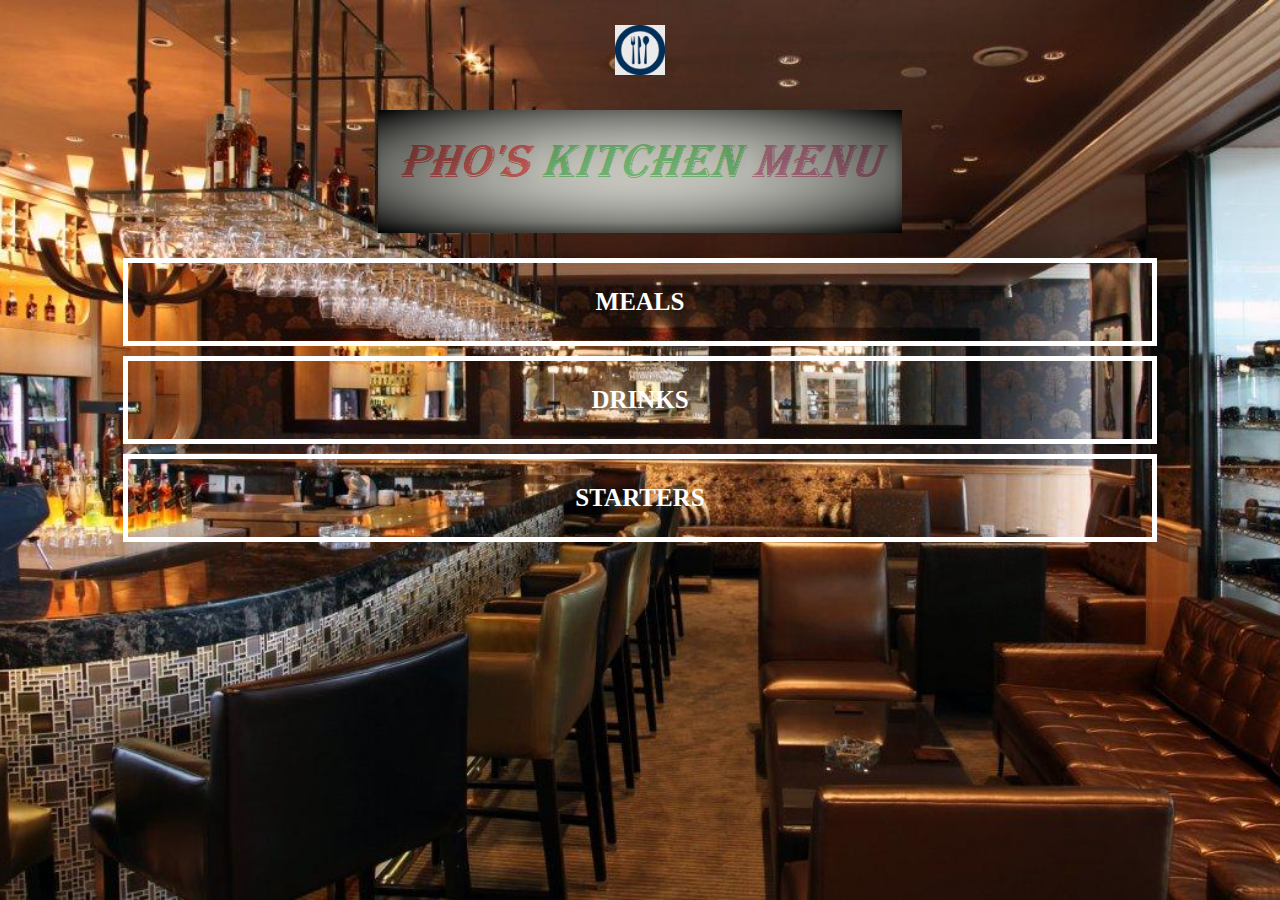
<file: index.html>
<!DOCTYPE html>
<html>
    <head>
         <title>PHO'S RESTUARANT MENU</title>
         <link rel="stylesheet" href="style.css">
    </head>

    <body class="body-home">
        <div id="home">
            
            <img src="Images/logo%20restuarant.jfif" id="home-logo-img">
            <img src="Images/NOCY.png" id="home-logo-text">
            
            <div class="home-menu">
                
                <a href="meals.html" class="home-menu-item">
                    <p>Meals</p>
                </a>
                
              <a href="drinks.html" class="home-menu-item">
                    <p>Drinks</p>
                </a>
                
                 <a href="stater.html" class="home-menu-item">
                    <p>STARTERS</p>
                </a>
                
                
            </div>
            
        </div>
    </body>
</html>
</file>
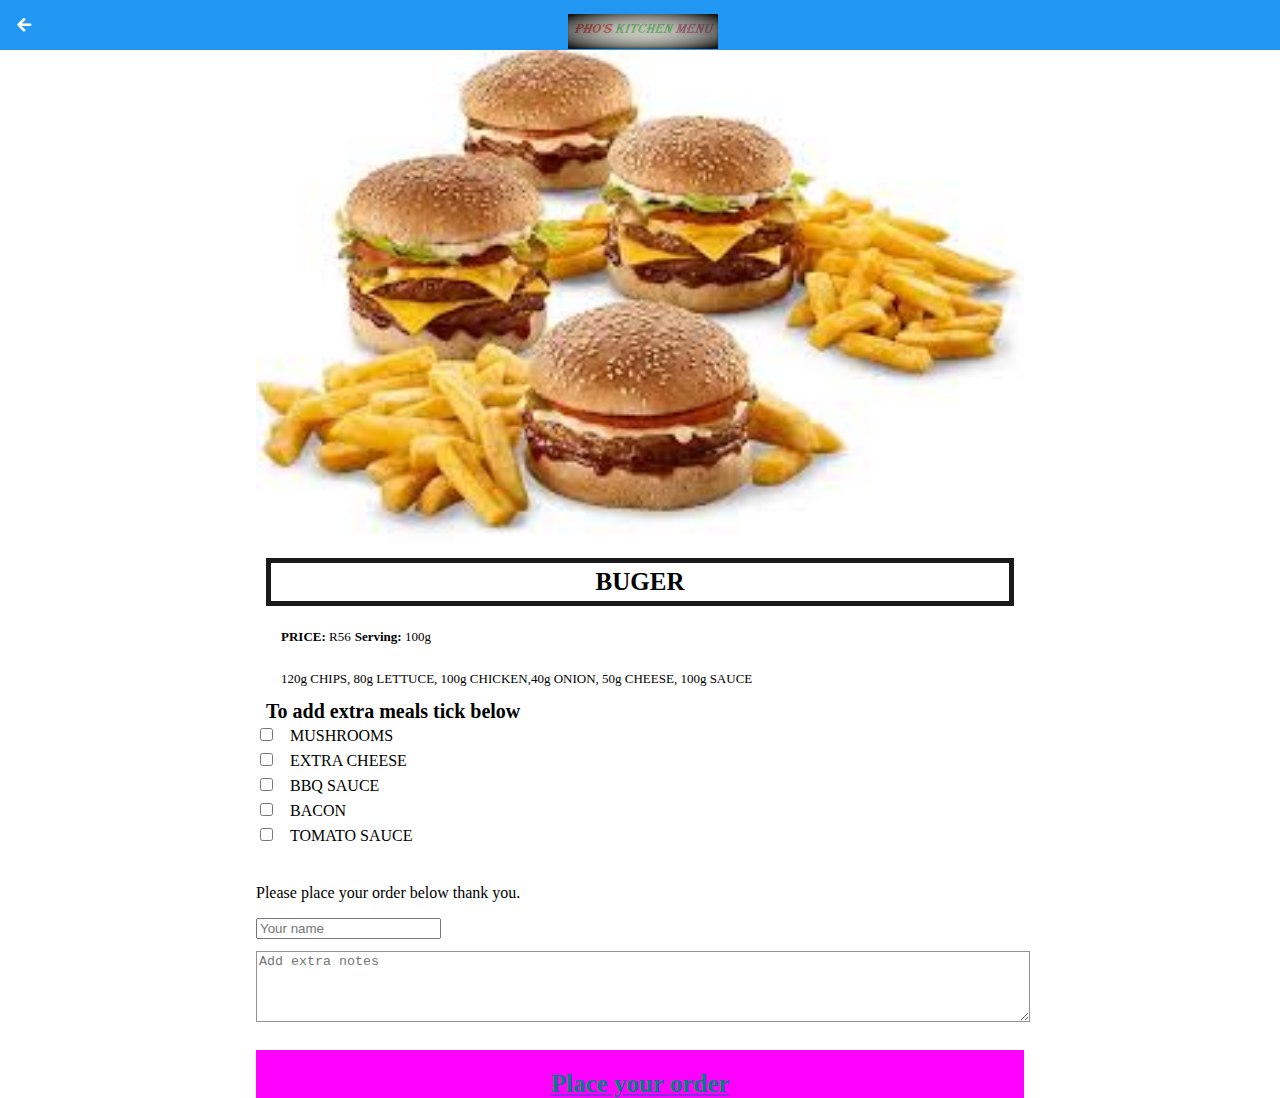
<file: buger.html>
<!DOCTYPE html>
<html>
    <head>
         <title>Nocy's kitchen | Meals | Burger</title>
         <link rel="stylesheet" href="style.css">
         <link rel="stylesheet" href="fontAwesome/css/all.css">
    </head>

    <body class="body-recipes">
        
        <div class="header">
            <a href="meals.html">
                <i class="fas fa-arrow-left"></i>
            </a>
           
            <img src="Images/NOCY.png">
        </div>
        
        <div id="recipe">
            
            <div class="recipe-details">
                <img src="Images/images.jpeg">
                
                <h1>BUGER</h1>
                
                <div class="recipe-details-info">
                    <p><b>PRICE: </b>R56</p>
                    <p><b>Serving: </b>100g</p>
                    <br>
                    <p>120g CHIPS, 80g LETTUCE, 100g CHICKEN,40g ONION, 50g CHEESE, 100g SAUCE</p>
                </div>
                
                <div class="recipe-details-ingredients">
                     <h2>To add extra meals tick below</h2>
                    
                    <input id="check-01" type="checkbox">
                    <label for="check-01">MUSHROOMS</label>
                    <br>
                    <input id="check-02" type="checkbox">
                    <label for="check-02">EXTRA CHEESE</label>
                    <br>
                    <input id="check-03" type="checkbox">
                    <label for="check-03">BBQ SAUCE</label>
                    <br>
                    <input id="check-04" type="checkbox">
                    <label for="check-04">BACON</label>
                    <br>
                    <input id="check-05" type="checkbox">
                    <label for="check-05">TOMATO SAUCE</label>
                </div>
                
                <div class="recipe-details-steps">
                     <p>Please place your order below thank you.</p>
                    <input type="text" placeholder="Your name"id="name"/>
                    <textarea placeholder="Add extra notes"></textarea>
                    <a class="button" href="message-received.html">Place your order</a>
                </div>
            </div>
        
        </div>
    </body>
</html>
</file>
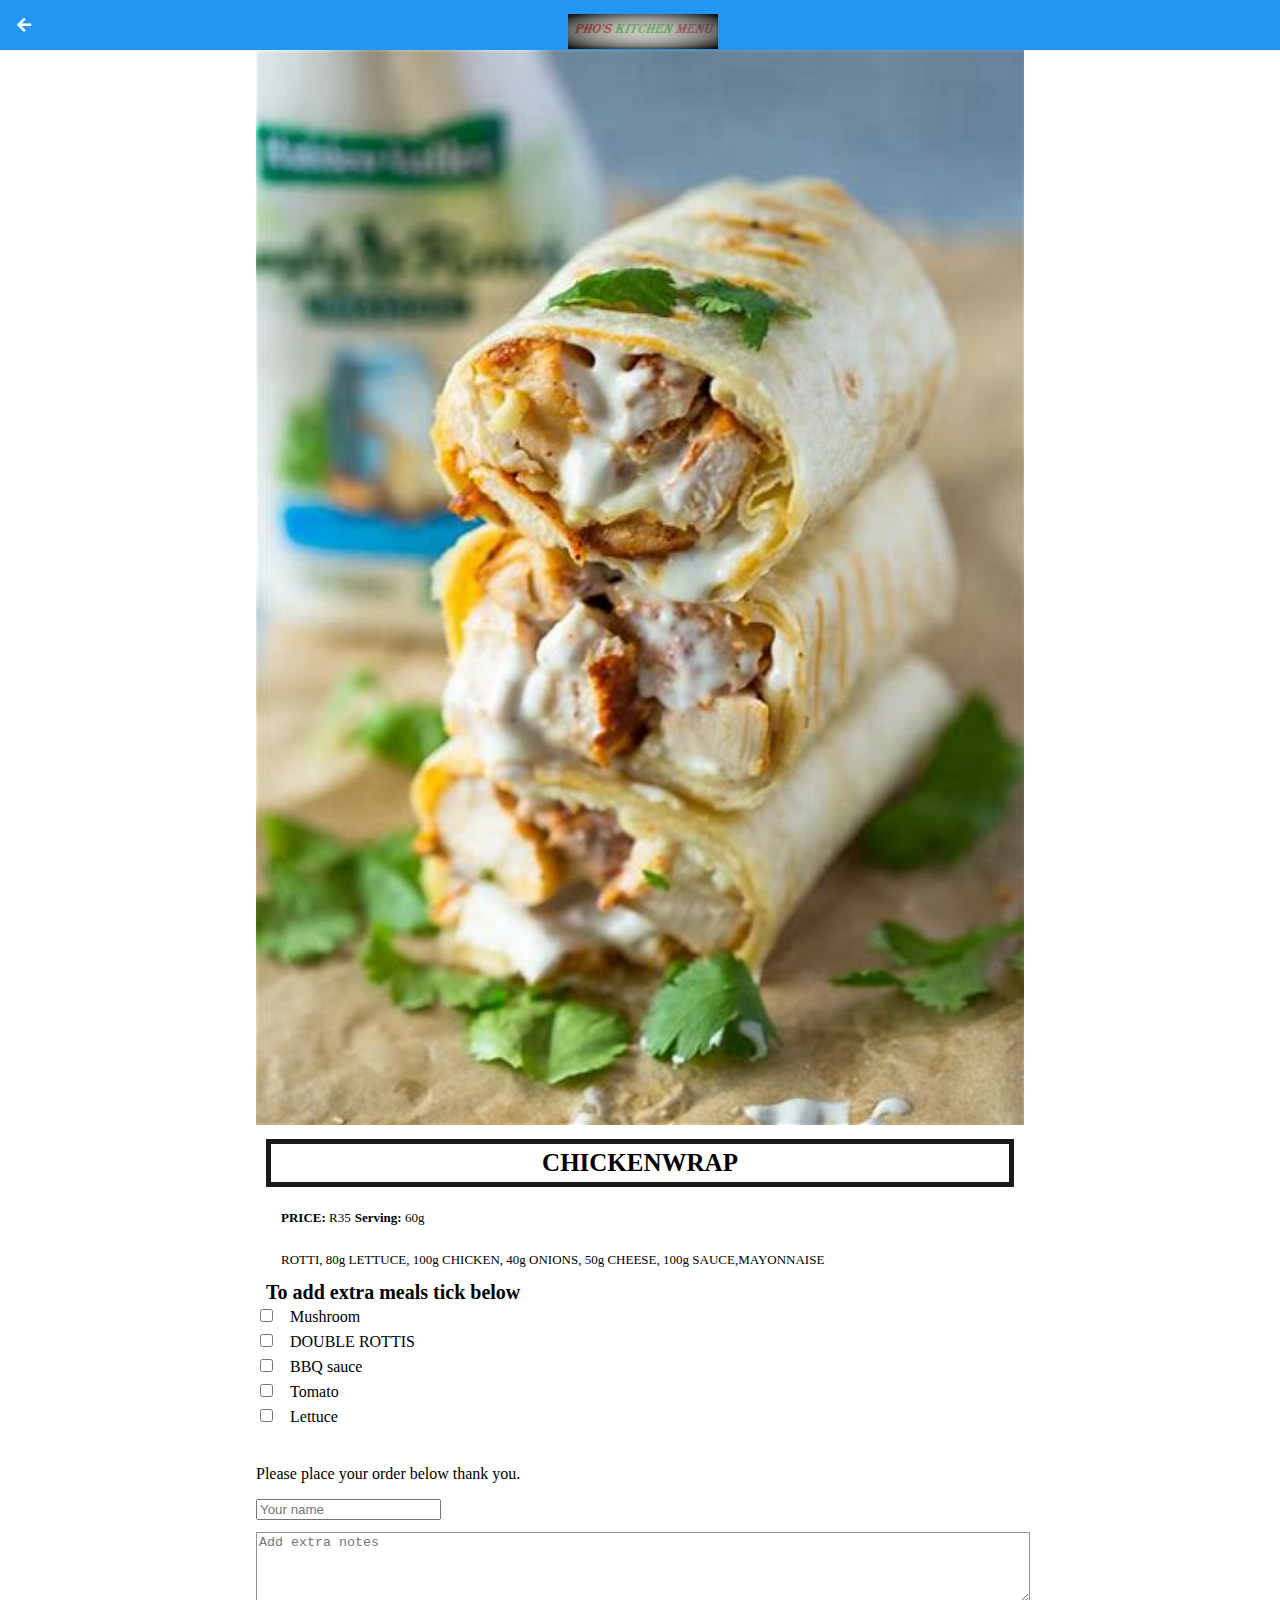
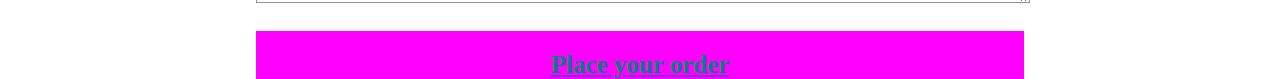
<file: chickenrap.html>
<!DOCTYPE html>
<html>
    <head>
         <title>Nocy's kitchen | STARTERS | Chickenwrap</title>
         <link rel="stylesheet" href="style.css">
         <link rel="stylesheet" href="fontAwesome/css/all.css">
    </head>

    <body class="body-recipes">
        
        <div class="header">
            <a href="stater.html">
                <i class="fas fa-arrow-left"></i>
            </a>
           
            <img src="Images/NOCY.png">
        </div>
        
        <div id="recipe">
            
            <div class="recipe-details">
                <img src="Images/chicken%20rap.jpg">
                
                <h1>CHICKENWRAP</h1>
                
                <div class="recipe-details-info">
                    <p><b>PRICE: </b>R35</p>
                    <p><b>Serving: </b>60g</p>
                    <br>
                    <p>ROTTI, 80g LETTUCE, 100g CHICKEN, 40g ONIONS, 50g CHEESE, 100g SAUCE,MAYONNAISE</p>
                </div>
                
                <div class="recipe-details-ingredients">
                     <h2>To add extra meals tick below</h2>
                    
                    <input id="check-01" type="checkbox">
                    <label for="check-01">Mushroom</label>
                    <br>
                    <input id="check-02" type="checkbox">
                    <label for="check-02">DOUBLE ROTTIS</label>
                    <br>
                    <input id="check-03" type="checkbox">
                    <label for="check-03">BBQ sauce</label>
                    <br>
                    <input id="check-04" type="checkbox">
                    <label for="check-04">Tomato</label>
                    <br>
                    <input id="check-05" type="checkbox">
                    <label for="check-05">Lettuce</label>
                </div>
                
                <div class="recipe-details-steps">
                     <p>Please place your order below thank you.</p>
                    <input type="text" placeholder="Your name"id="name"/>
                    <textarea placeholder="Add extra notes"></textarea>
                    <a class="button" href="message-received.html">Place your order</a>
                </div>
            </div>
        
        </div>
    </body>
</html>
</file>
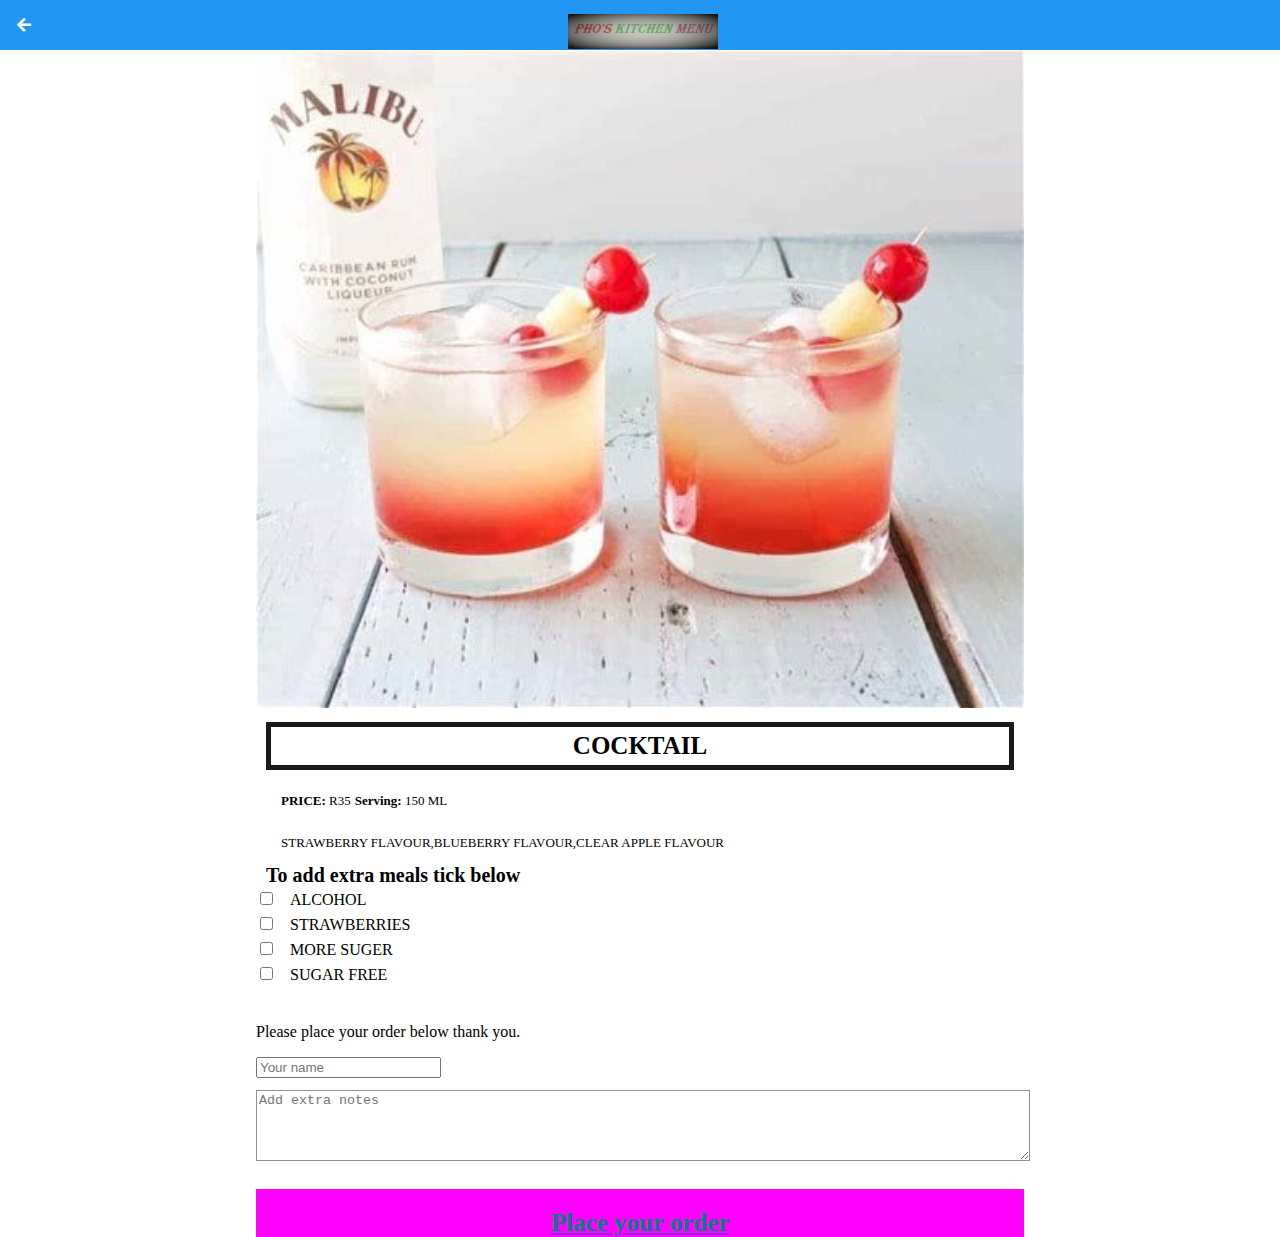
<file: cocktail.html>
<!DOCTYPE html>
<html>
    <head>
         <title>PHOE'S Kitchen | DRINKS | COCKTAIL</title>
         <link rel="stylesheet" href="style.css">
         <link rel="stylesheet" href="fontAwesome/css/all.css">
    </head>

    <body class="body-recipes">
        
        <div class="header">
            <a href="drinks.html">
                <i class="fas fa-arrow-left"></i>
            </a>
           
            <img src="Images/NOCY.png">
        </div>
        
        <div id="recipe">
            
            <div class="recipe-details">
                <img src="Images/cocktail.jfif">
                
                <h1>COCKTAIL</h1>
                
                <div class="recipe-details-info">
                    <p><b>PRICE: </b>R35</p>
                    <p><b>Serving: </b>150 ML</p>
                    <br>
                    <p>STRAWBERRY FLAVOUR,BLUEBERRY FLAVOUR,CLEAR APPLE FLAVOUR</p>
                </div>
                
                <div class="recipe-details-ingredients">
                     <h2>To add extra meals tick below</h2>
                    
                    <input id="check-01" type="checkbox">
                    <label for="check-01">ALCOHOL</label>
                    <br>
                    <input id="check-02" type="checkbox">
                    <label for="check-02">STRAWBERRIES</label>
                    <br>
                    <input id="check-03" type="checkbox">
                    <label for="check-03">MORE SUGER</label>
                    <br>
                    <input id="check-04" type="checkbox">
                    <label for="check-04">SUGAR FREE</label>
                    <br>
                </div>
                
                <div class="recipe-details-steps">
                     <p>Please place your order below thank you.</p>
                    <input type="text" placeholder="Your name"id="name"/>
                    <textarea placeholder="Add extra notes"></textarea>
                    <a class="button" href="message-received.html">Place your order</a>
                </div>
            </div>
        
        </div>
    </body>
</html>
</file>
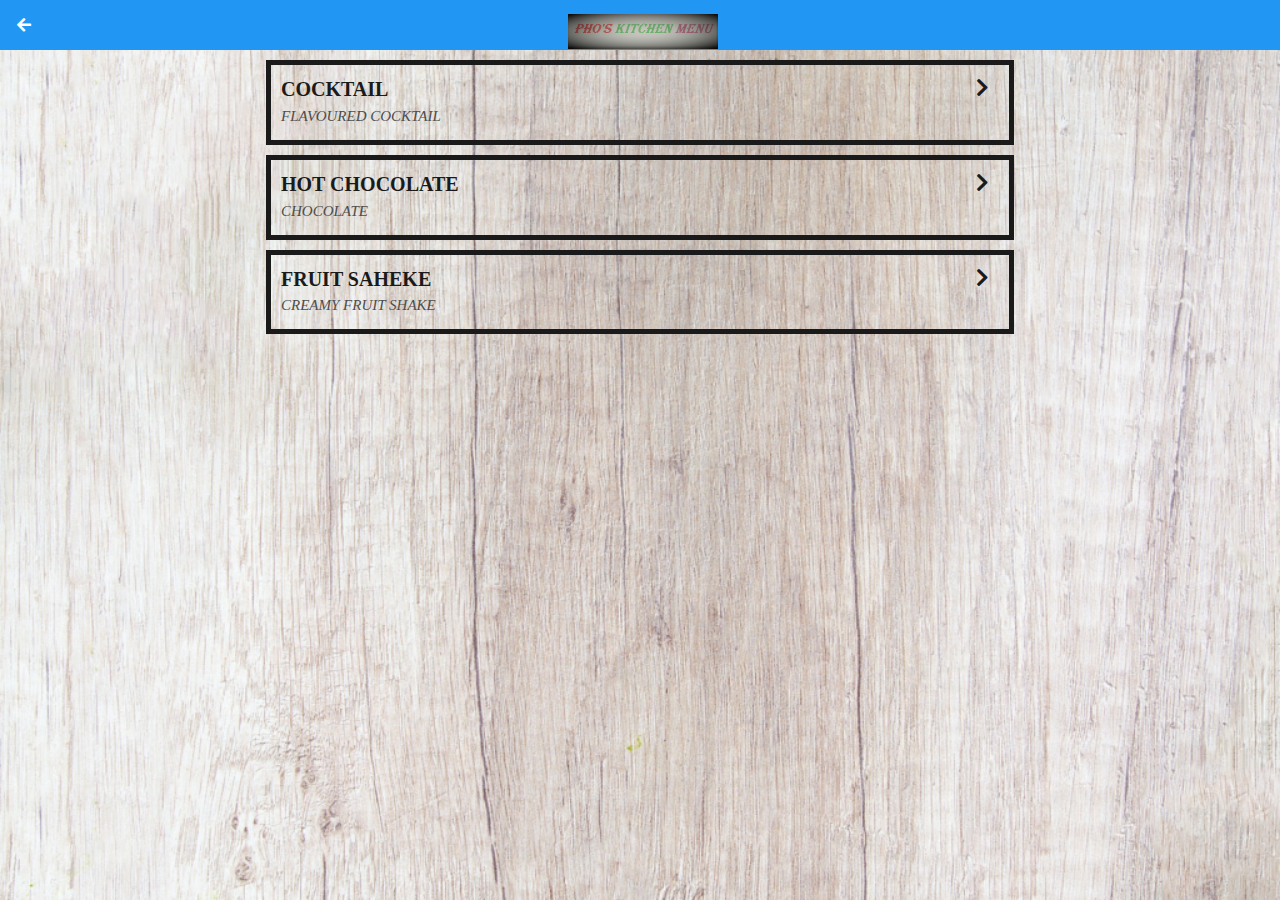
<file: drinks.html>
<!DOCTYPE html>
<html>
    <head>
         <title>PHO'S RESTUARANT MENU | DRINKS</title>
         <link rel="stylesheet" href="style.css">
         <link rel="stylesheet" href="fontAwesome/css/all.css">
    </head>

    <body class="body-meals">
        
        <div class="header">
            <a href="index.html">
                <i class="fas fa-arrow-left"></i>
            </a>
           
            <img src="Images/NOCY.png">
        </div>
        
        <div id="meals">
            
            <div class="meals-list">
                
                <a href="cocktail.html">
                    <div class="meals-list-item">
                        <h1>COCKTAIL<i class="fas fa-chevron-right"></i></h1>
                        
                        <p>FLAVOURED COCKTAIL</p>
                    </div>
                </a>
                <a href="hotchocolate.html">
                    <div class="meals-list-item">
                        <h1>HOT CHOCOLATE<i class="fas fa-chevron-right"></i></h1>
                        
                        <p>CHOCOLATE</p>
                    </div>
                </a>
                <a href="fruitshake.html">
                    <div class="meals-list-item">
                        <h1>FRUIT SAHEKE<i class="fas fa-chevron-right"></i></h1>
                        
                        <p>CREAMY FRUIT SHAKE</p>
                    </div>
                </a>
            </div>
            
        </div>
    </body>
</html>
</file>
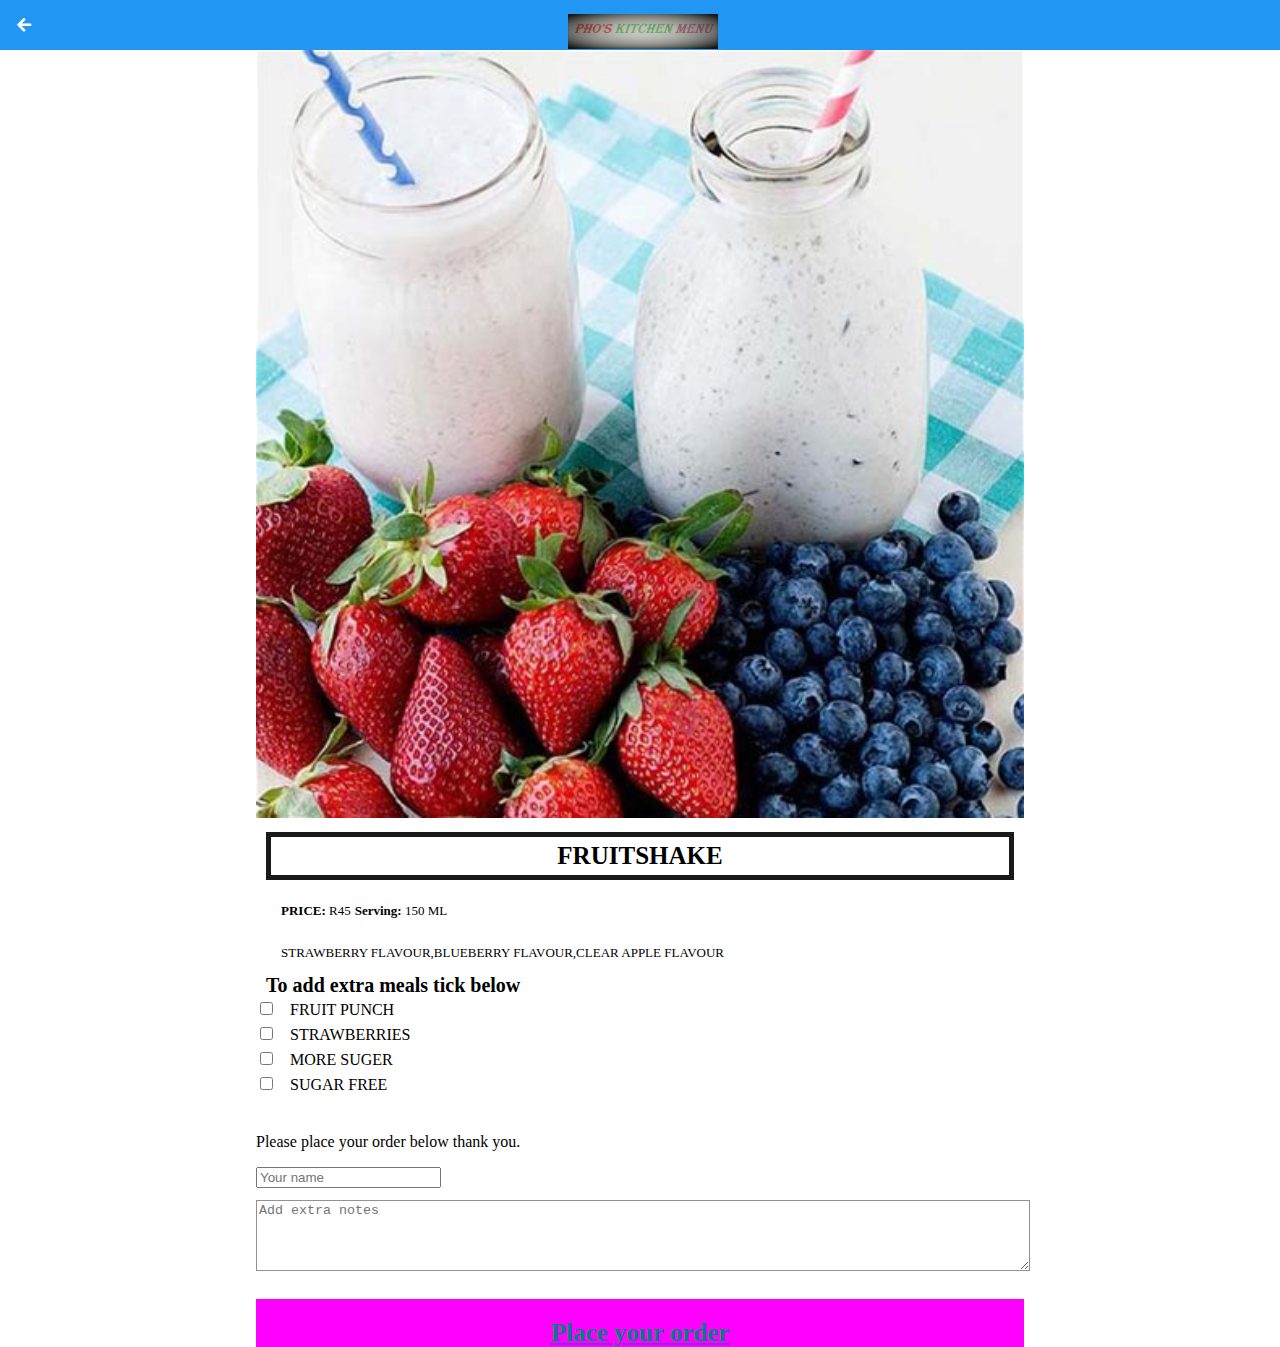
<file: fruitshake.html>
<!DOCTYPE html>
<html>
    <head>
         <title>PHOE'S Kitchen | DRINKS | FRUITSHAKE</title>
         <link rel="stylesheet" href="style.css">
         <link rel="stylesheet" href="fontAwesome/css/all.css">
    </head>

    <body class="body-recipes">
        
        <div class="header">
            <a href="drinks.html">
                <i class="fas fa-arrow-left"></i>
            </a>
           
            <img src="Images/NOCY.png">
        </div>
        
        <div id="recipe">
            
            <div class="recipe-details">
                <img src="Images/fruit%20shake.jfif">
                
                <h1>FRUITSHAKE</h1>
                
                <div class="recipe-details-info">
                    <p><b>PRICE: </b>R45</p>
                    <p><b>Serving: </b>150 ML</p>
                    <br>
                    <p>STRAWBERRY FLAVOUR,BLUEBERRY FLAVOUR,CLEAR APPLE FLAVOUR</p>
                </div>
                
                <div class="recipe-details-ingredients">
                     <h2>To add extra meals tick below</h2>
                    
                    <input id="check-01" type="checkbox">
                    <label for="check-01">FRUIT PUNCH</label>
                    <br>
                    <input id="check-02" type="checkbox">
                    <label for="check-02">STRAWBERRIES</label>
                    <br>
                    <input id="check-03" type="checkbox">
                    <label for="check-03">MORE SUGER</label>
                    <br>
                    <input id="check-04" type="checkbox">
                    <label for="check-04">SUGAR FREE</label>
                    <br>
                </div>
                
                <div class="recipe-details-steps">
                     <p>Please place your order below thank you.</p>
                    <input type="text" placeholder="Your name"id="name"/>
                    <textarea placeholder="Add extra notes"></textarea>
                    <a class="button" href="message-received.html">Place your order</a>
                </div>
            </div>
        
        </div>
    </body>
</html>
</file>
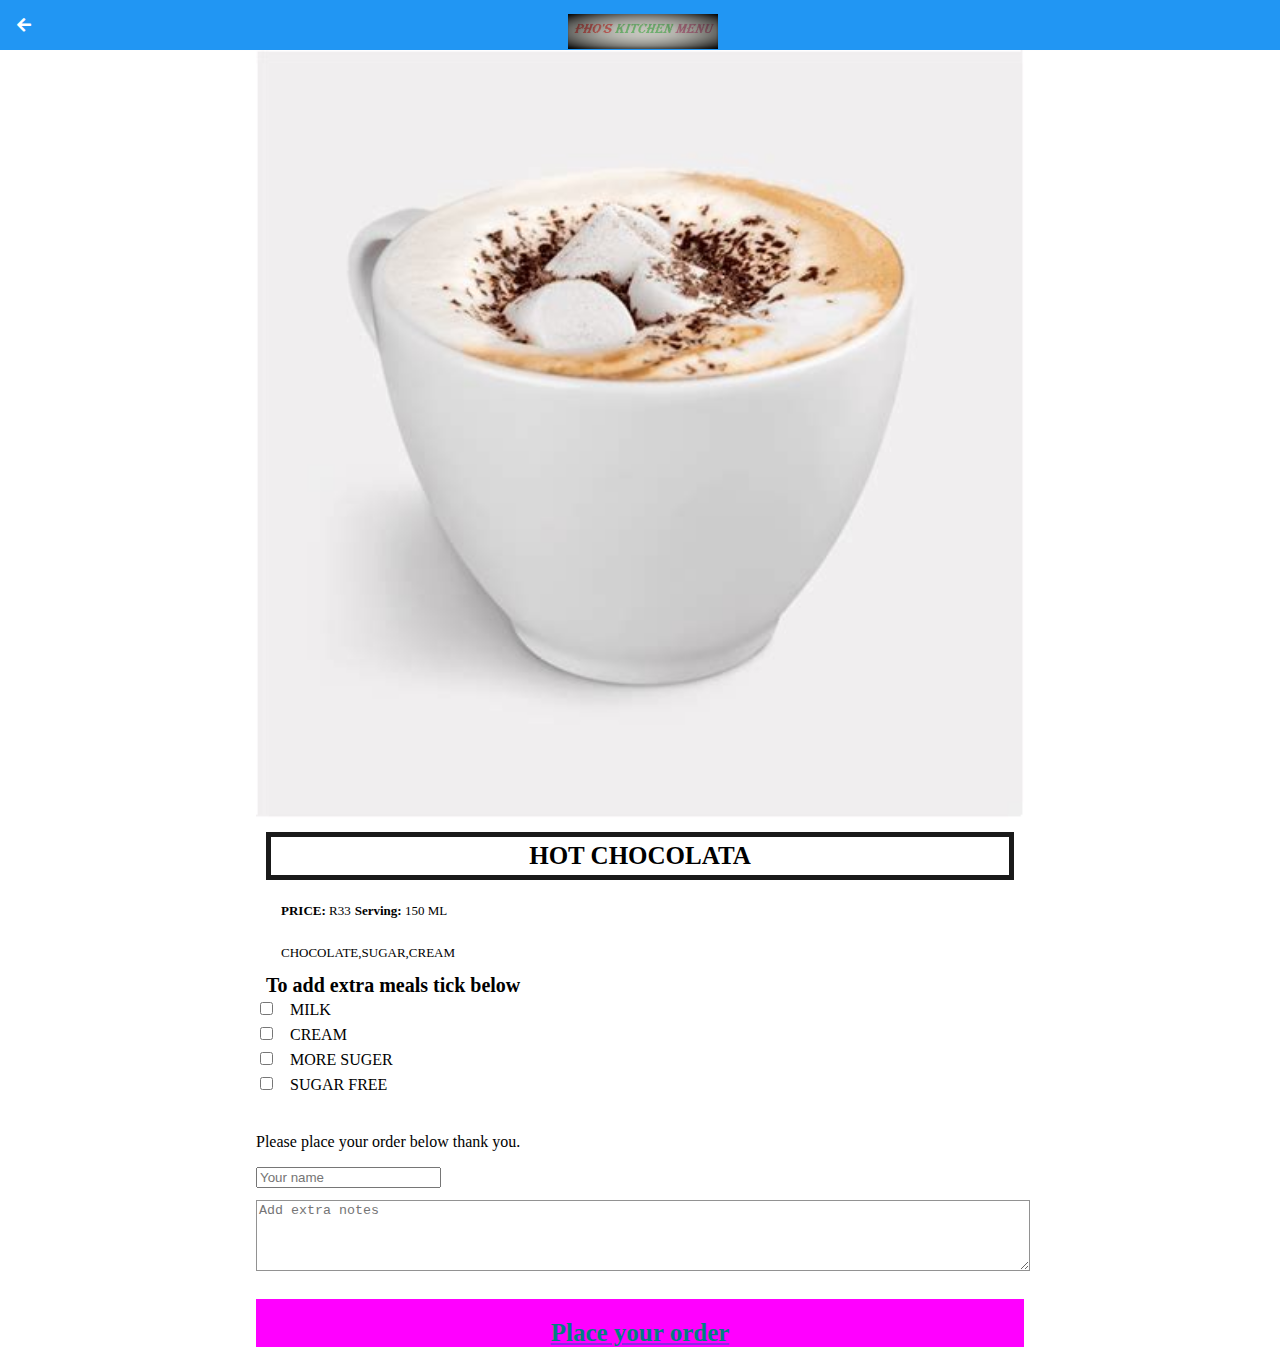
<file: hotchocolate.html>
<!DOCTYPE html>
<html>
    <head>
         <title>PHOE'S Kitchen | DRINKS | HOT CHOCOLATE</title>
         <link rel="stylesheet" href="style.css">
         <link rel="stylesheet" href="fontAwesome/css/all.css">
    </head>

    <body class="body-recipes">
        
        <div class="header">
            <a href="drinks.html">
                <i class="fas fa-arrow-left"></i>
            </a>
           
            <img src="Images/NOCY.png">
        </div>
        
        <div id="recipe">
            
            <div class="recipe-details">
                <img src="Images/hot%20chocolate.jfif">
                
                <h1>HOT CHOCOLATA</h1>
                
                <div class="recipe-details-info">
                    <p><b>PRICE: </b>R33</p>
                    <p><b>Serving: </b>150 ML</p>
                    <br>
                    <p>CHOCOLATE,SUGAR,CREAM</p>
                </div>
                
                <div class="recipe-details-ingredients">
                     <h2>To add extra meals tick below</h2>
                    
                    <input id="check-01" type="checkbox">
                    <label for="check-01">MILK</label>
                    <br>
                    <input id="check-02" type="checkbox">
                    <label for="check-02">CREAM</label>
                    <br>
                    <input id="check-03" type="checkbox">
                    <label for="check-03">MORE SUGER</label>
                    <br>
                    <input id="check-04" type="checkbox">
                    <label for="check-04">SUGAR FREE</label>
                    <br>
                </div>
                
                <div class="recipe-details-steps">
                     <p>Please place your order below thank you.</p>
                    <input type="text" placeholder="Your name"id="name"/>
                    <textarea placeholder="Add extra notes"></textarea>
                    <a class="button" href="message-received.html">Place your order</a>
                </div>
            </div>
        
        </div>
    </body>
</html>
</file>
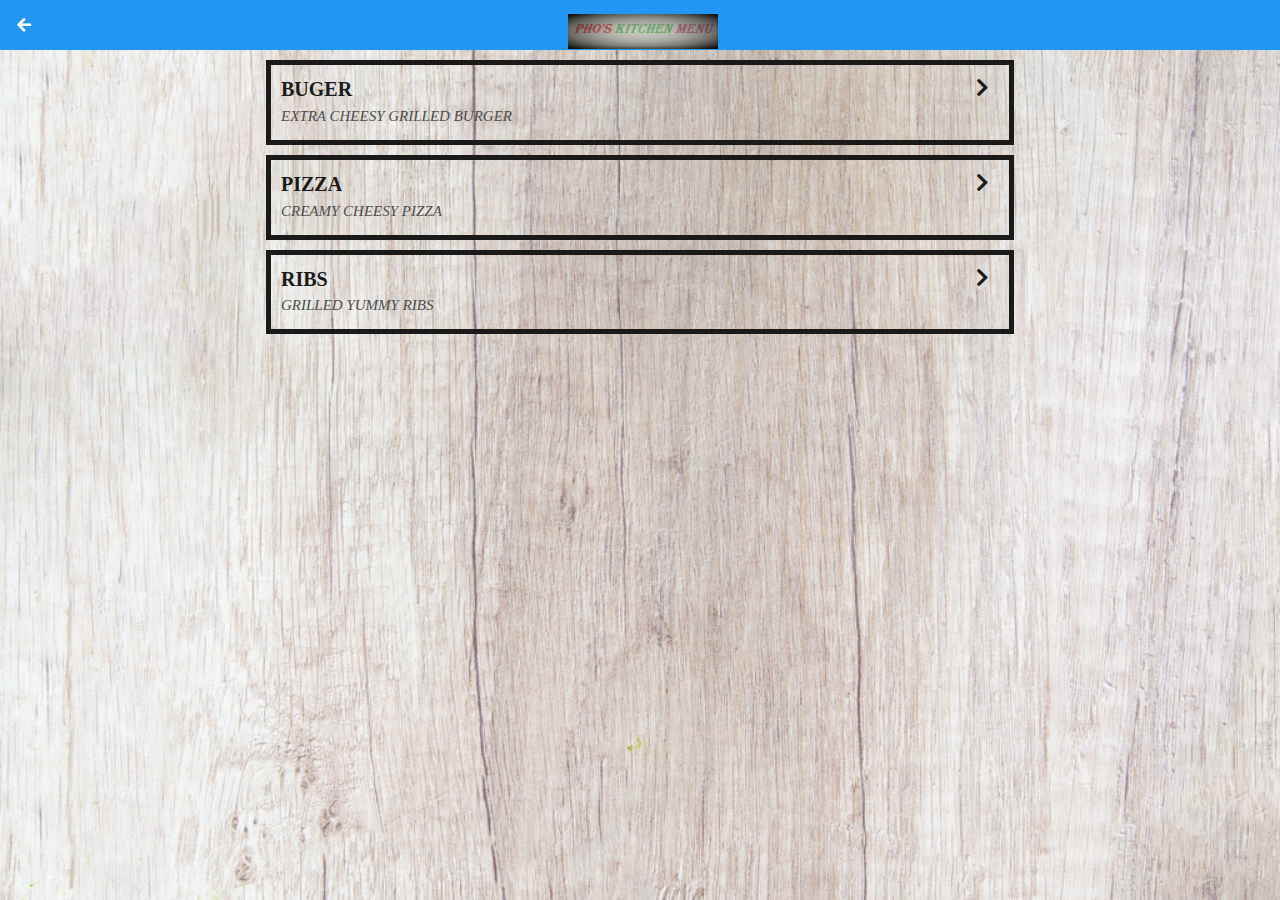
<file: meals.html>
<!DOCTYPE html>
<html>
    <head>
         <title>PHO'S RESTUARANT MENU| MEALSa</title>
         <link rel="stylesheet" href="style.css">
         <link rel="stylesheet" href="fontAwesome/css/all.css">
    </head>

    <body class="body-meals">
        
        <div class="header">
            <a href="index.html">
                <i class="fas fa-arrow-left"></i>
            </a>
           
            <img src="Images/NOCY.png">
        </div>
        
        <div id="meals">
            
            <div class="meals-list">
                
                <a href="buger.html">
                    <div class="meals-list-item">
                        <h1>BUGER<i class="fas fa-chevron-right"></i></h1>
                        
                        <p>EXTRA CHEESY GRILLED BURGER</p>
                    </div>
                </a>
                <a href="pizza.html">
                    <div class="meals-list-item">
                        <h1>PIZZA<i class="fas fa-chevron-right"></i></h1>
                        
                        <p>CREAMY CHEESY PIZZA</p>
                    </div>
                </a>
                <a href="ribs.html">
                    <div class="meals-list-item">
                        <h1>RIBS<i class="fas fa-chevron-right"></i></h1>
                        
                        <p>GRILLED YUMMY RIBS</p>
                    </div>
                </a>
                
            </div>
            
        </div>
    </body>
</html>
</file>
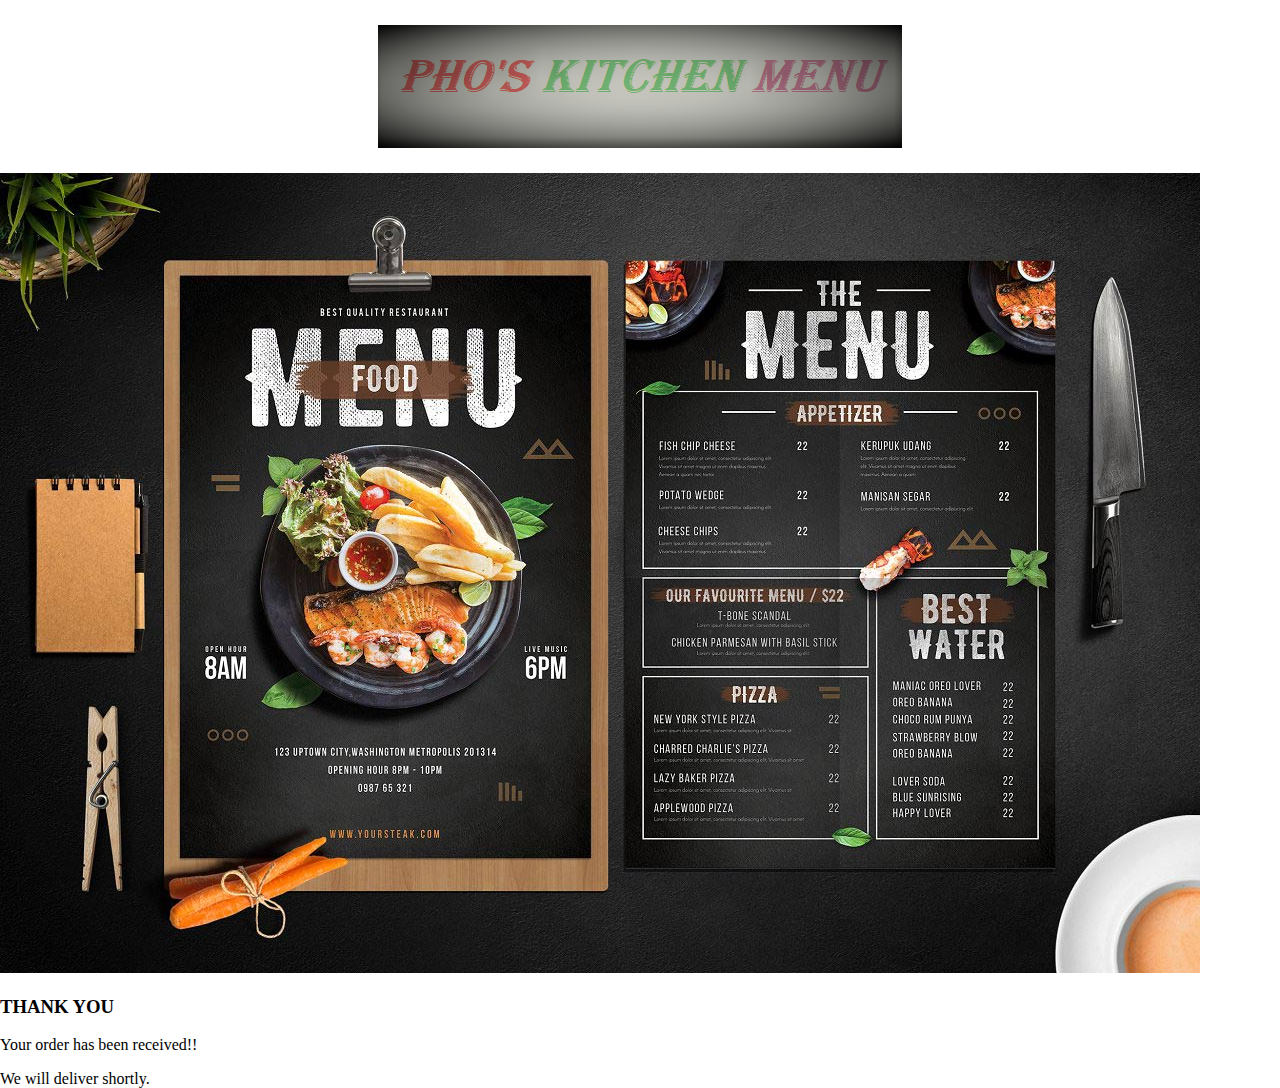
<file: message-received.html>
<!DOCTYPE html>
<html>
    <head>
         <link rel="stylesheet" href="style.css">
    </head>
    <body>
        <div id="header">
              <img src="Images/NOCY.png" id="home-logo-text">
            
        </div>
        <div id="main">
            <div id="content">
                <div id="info-box-full">
                   <img src="Images/menu%20pic.jfif"/>
                   <h3>THANK YOU</h3>
                   <p>Your order has been received!!</p>
                   <p>We will deliver shortly.</p>

  </div>
     </div>
        </div>
    </body>
</html>
</file>
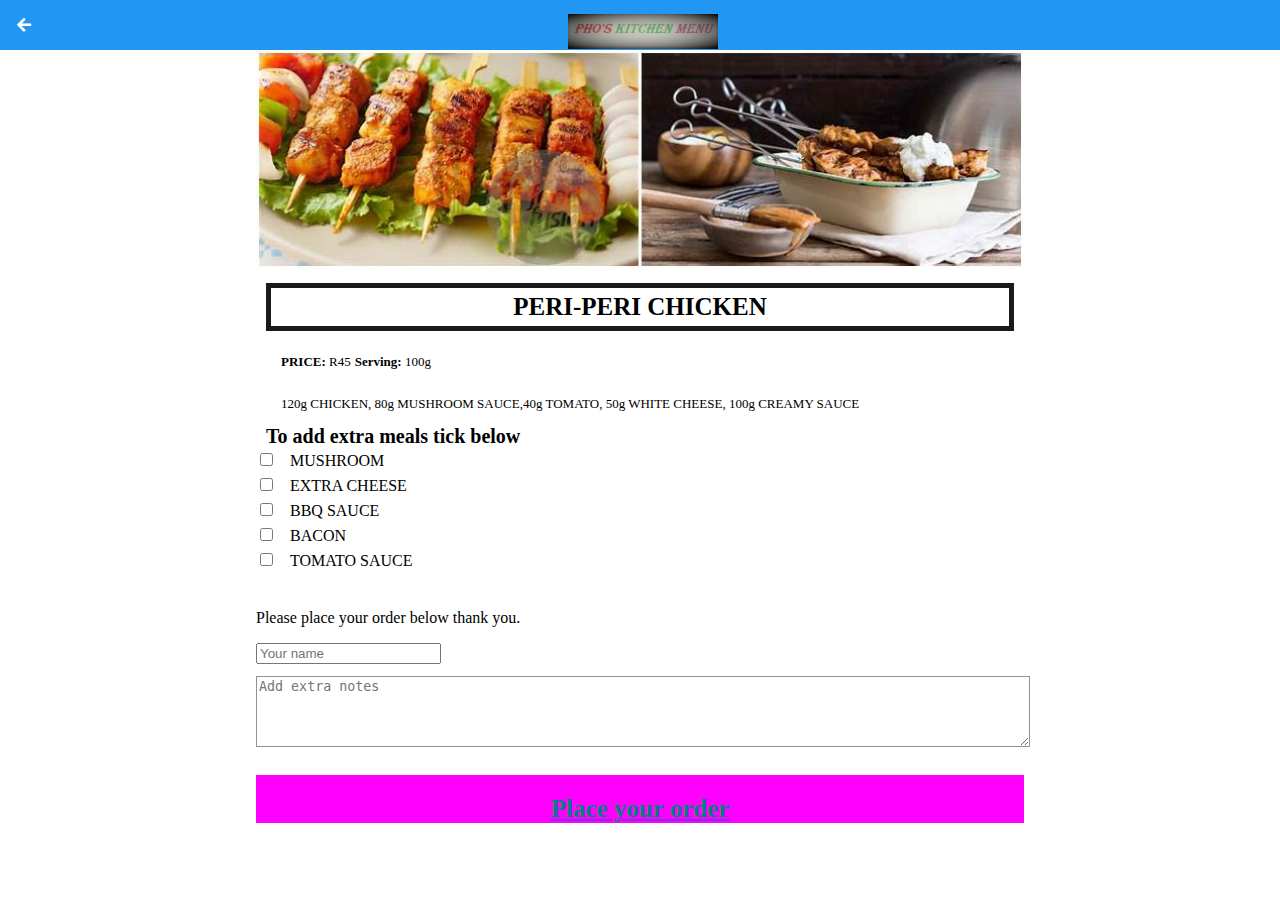
<file: periperichichen.html>
<!DOCTYPE html>
<html>
    <head>
         <title>Nocy's kitchen | STARTERS | PERI-PERI CHICKEN</title>
         <link rel="stylesheet" href="style.css">
         <link rel="stylesheet" href="fontAwesome/css/all.css">
    </head>

    <body class="body-recipes">
        
        <div class="header">
            <a href="stater.html">
                <i class="fas fa-arrow-left"></i>
            </a>
           
            <img src="Images/NOCY.png">
        </div>
        
        <div id="recipe">
            
            <div class="recipe-details">
                <img src="Images/peri%20peri%20chicken.jpg">
                
                <h1>PERI-PERI CHICKEN</h1>
                
                <div class="recipe-details-info">
                    <p><b>PRICE: </b>R45</p>
                    <p><b>Serving: </b>100g</p>
                    <br>
                    <p>120g CHICKEN, 80g MUSHROOM SAUCE,40g TOMATO, 50g  WHITE CHEESE, 100g CREAMY SAUCE</p>
                </div>
                
                <div class="recipe-details-ingredients">
                     <h2>To add extra meals tick below</h2>
                    
                    <input id="check-01" type="checkbox">
                    <label for="check-01">MUSHROOM</label>
                    <br>
                    <input id="check-02" type="checkbox">
                    <label for="check-02">EXTRA CHEESE</label>
                    <br>
                    <input id="check-03" type="checkbox">
                    <label for="check-03">BBQ SAUCE</label>
                    <br>
                    <input id="check-04" type="checkbox">
                    <label for="check-04">BACON</label>
                    <br>
                    <input id="check-05" type="checkbox">
                    <label for="check-05">TOMATO SAUCE</label>
                </div>
                
                <div class="recipe-details-steps">
                     <p>Please place your order below thank you.</p>
                    <input type="text" placeholder="Your name"id="name"/>
                    <textarea placeholder="Add extra notes"></textarea>
                    <a class="button" href="message-received.html">Place your order</a>
                </div>
            </div>
        
        </div>
    </body>
</html>
</file>
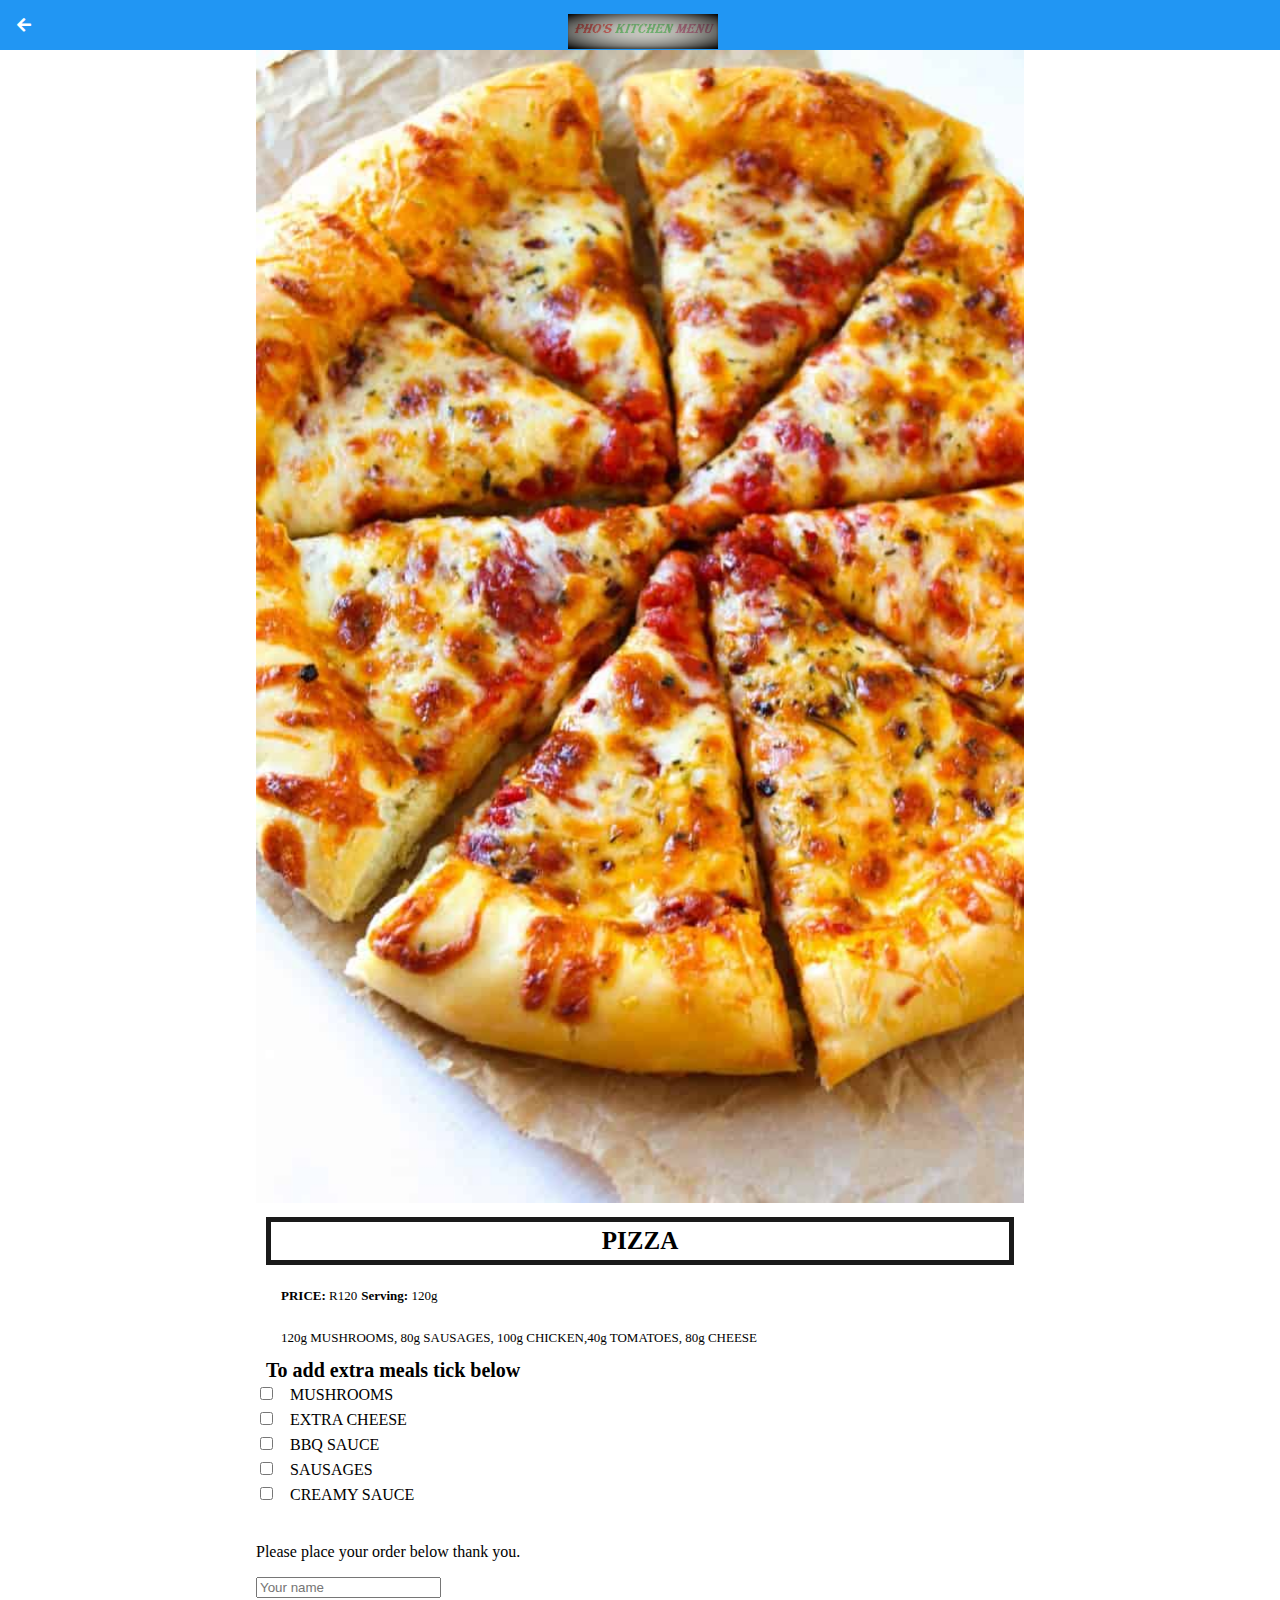
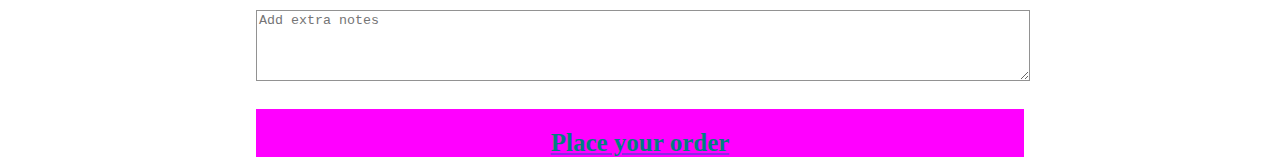
<file: pizza.html>
<!DOCTYPE html>
<html>
    <head>
         <title>Nocy's kitchen | Meals | PIZZA</title>
         <link rel="stylesheet" href="style.css">
         <link rel="stylesheet" href="fontAwesome/css/all.css">
    </head>

    <body class="body-recipes">
        
        <div class="header">
            <a href="meals.html">
                <i class="fas fa-arrow-left"></i>
            </a>
           
            <img src="Images/NOCY.png">
        </div>
        
        <div id="recipe">
            
            <div class="recipe-details">
                <img src="Images/pizza.jfif">
                
                <h1>PIZZA</h1>
                
                <div class="recipe-details-info">
                    <p><b>PRICE: </b>R120</p>
                    <p><b>Serving: </b>120g</p>
                    <br>
                    <p>120g MUSHROOMS, 80g SAUSAGES, 100g CHICKEN,40g TOMATOES, 80g CHEESE</p>
                </div>
                
                <div class="recipe-details-ingredients">
                     <h2>To add extra meals tick below</h2>
                    
                    <input id="check-01" type="checkbox">
                    <label for="check-01">MUSHROOMS</label>
                    <br>
                    <input id="check-02" type="checkbox">
                    <label for="check-02">EXTRA CHEESE</label>
                    <br>
                    <input id="check-03" type="checkbox">
                    <label for="check-03">BBQ SAUCE</label>
                    <br>
                    <input id="check-04" type="checkbox">
                    <label for="check-04">SAUSAGES</label>
                    <br>
                    <input id="check-05" type="checkbox">
                    <label for="check-05">CREAMY SAUCE</label>
                </div>
                
                <div class="recipe-details-steps">
                     <p>Please place your order below thank you.</p>
                    <input type="text" placeholder="Your name"id="name"/>
                    <textarea placeholder="Add extra notes"></textarea>
                    <a class="button" href="message-received.html">Place your order</a>
                </div>
            </div>
        
        </div>
    </body>
</html>
</file>
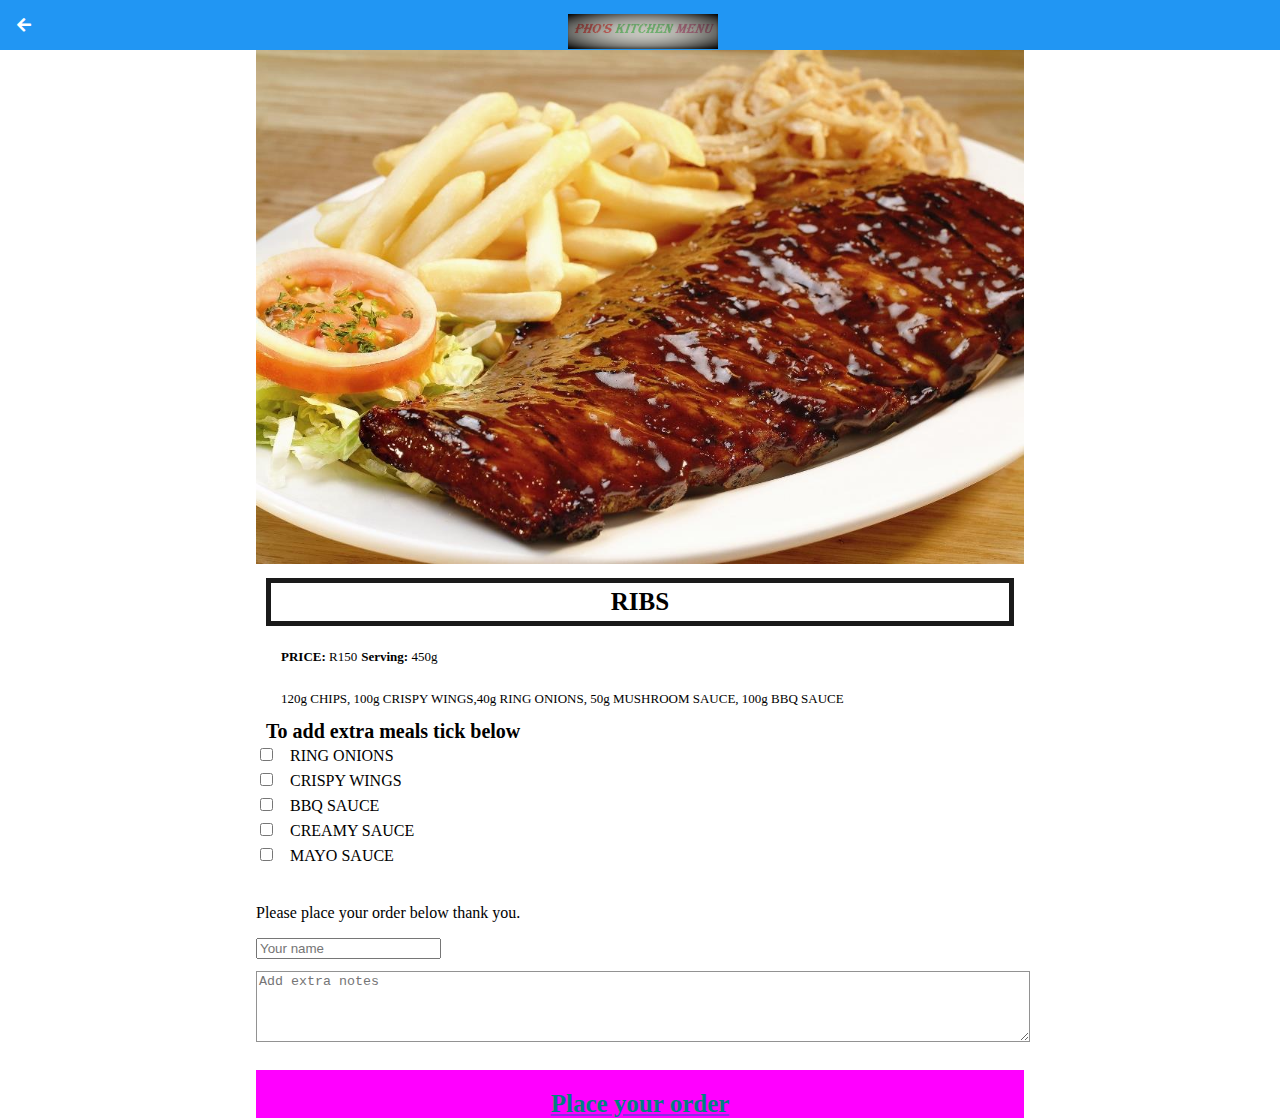
<file: ribs.html>
<!DOCTYPE html>
<html>
    <head>
         <title>Nocy's kitchen | Meals | Burger</title>
         <link rel="stylesheet" href="style.css">
         <link rel="stylesheet" href="fontAwesome/css/all.css">
    </head>

    <body class="body-recipes">
        
        <div class="header">
            <a href="meals.html">
                <i class="fas fa-arrow-left"></i>
            </a>
           
            <img src="Images/NOCY.png">
        </div>
        
        <div id="recipe">
            
            <div class="recipe-details">
                <img src="Images/ribs.jfif">
                
                <h1>RIBS</h1>
                
                <div class="recipe-details-info">
                    <p><b>PRICE: </b>R150</p>
                    <p><b>Serving: </b>450g</p>
                    <br>
                    <p>120g CHIPS, 100g CRISPY WINGS,40g RING ONIONS, 50g MUSHROOM SAUCE, 100g BBQ SAUCE</p>
                </div>
                
                <div class="recipe-details-ingredients">
                     <h2>To add extra meals tick below</h2>
                    
                    <input id="check-01" type="checkbox">
                    <label for="check-01">RING ONIONS</label>
                    <br>
                    <input id="check-02" type="checkbox">
                    <label for="check-02">CRISPY WINGS</label>
                    <br>
                    <input id="check-03" type="checkbox">
                    <label for="check-03">BBQ SAUCE</label>
                    <br>
                    <input id="check-04" type="checkbox">
                    <label for="check-04">CREAMY SAUCE</label>
                    <br>
                    <input id="check-05" type="checkbox">
                    <label for="check-05">MAYO SAUCE</label>
                </div>
                
                <div class="recipe-details-steps">
                     <p>Please place your order below thank you.</p>
                    <input type="text" placeholder="Your name"id="name"/>
                    <textarea placeholder="Add extra notes"></textarea>
                    <a class="button" href="message-received.html">Place your order</a>
                </div>
            </div>
        
        </div>
    </body>
</html>
</file>
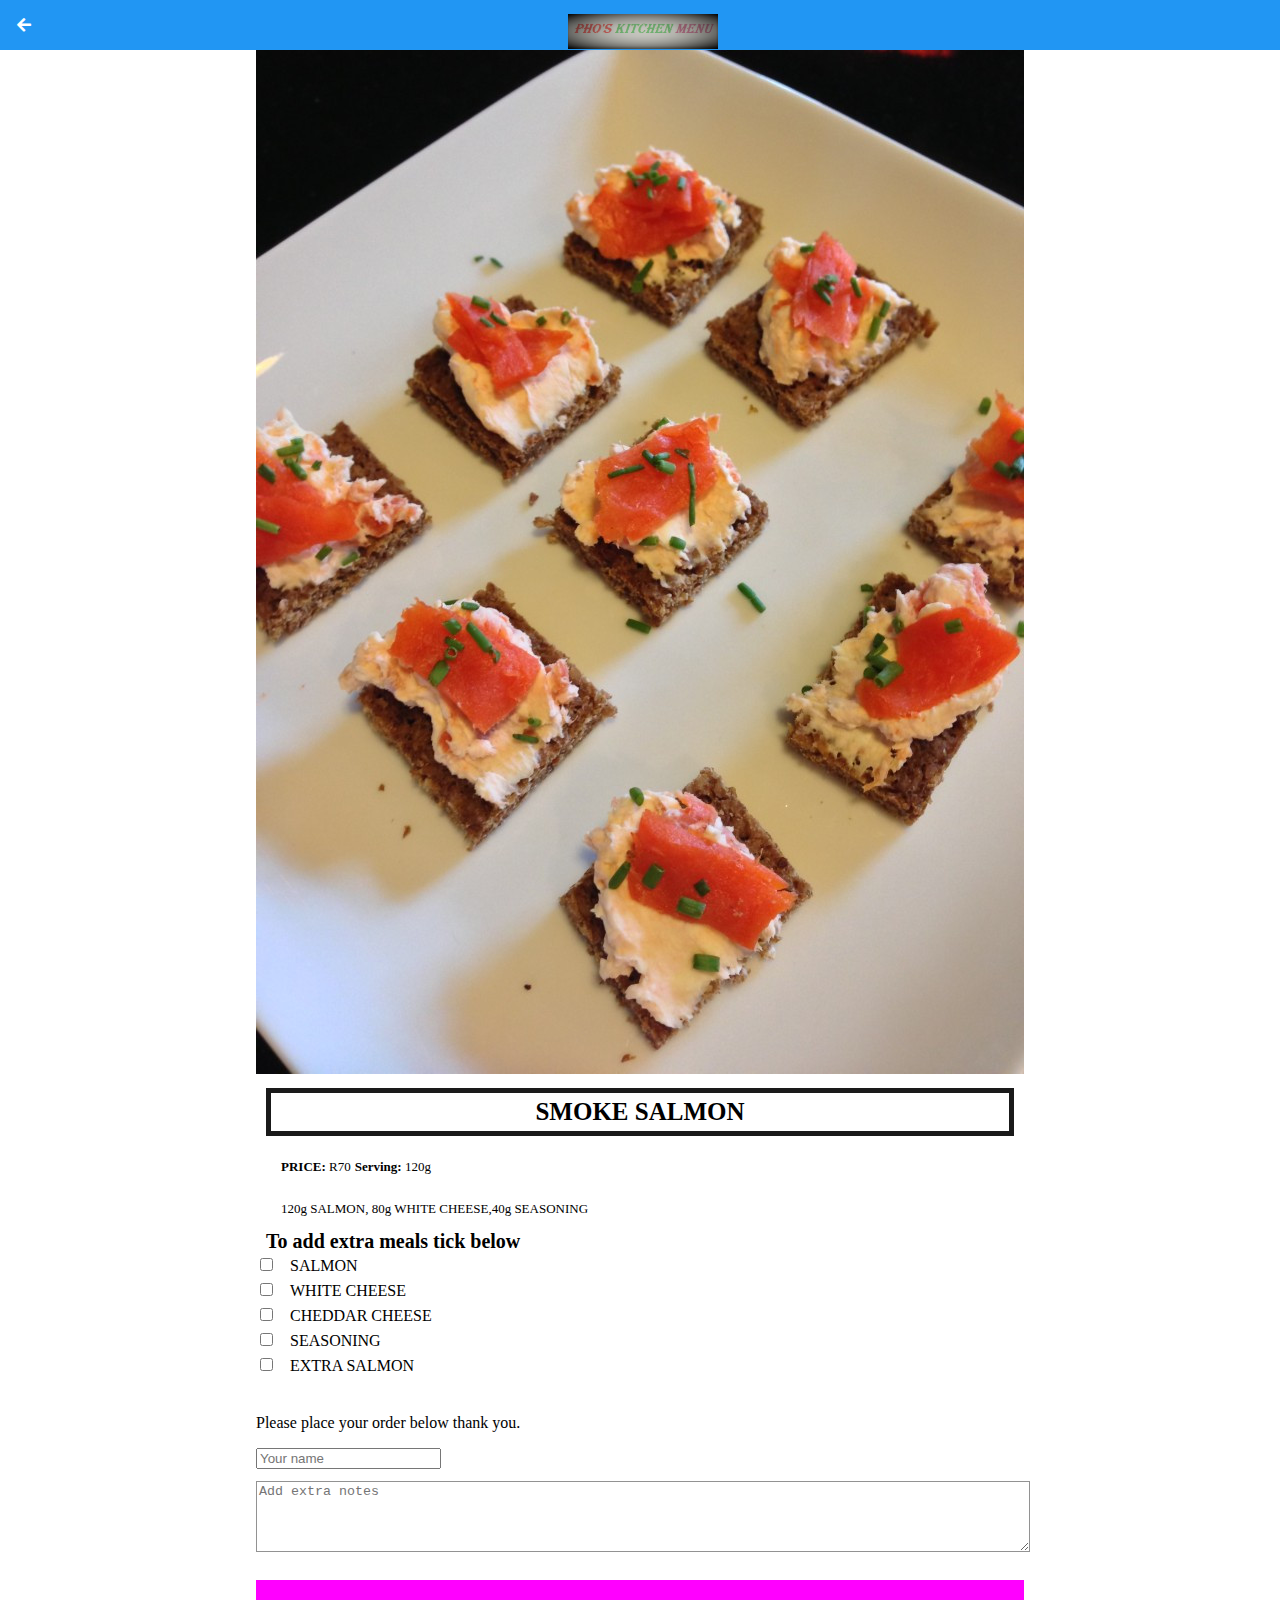
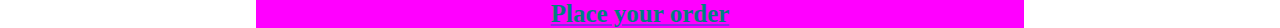
<file: smokesalmon.html>
<!DOCTYPE html>
<html>
    <head>
         <title>Nocy's kitchen | STARTERS| SMOKE SALMON</title>
         <link rel="stylesheet" href="style.css">
         <link rel="stylesheet" href="fontAwesome/css/all.css">
    </head>

    <body class="body-recipes">
        
        <div class="header">
            <a href="stater.html">
                <i class="fas fa-arrow-left"></i>
            </a>
           
            <img src="Images/NOCY.png">
        </div>
        
        <div id="recipe">
            
            <div class="recipe-details">
                <img src="Images/smoke%20salmon.jpg">
                
                <h1>SMOKE SALMON</h1>
                
                <div class="recipe-details-info">
                    <p><b>PRICE: </b>R70</p>
                    <p><b>Serving: </b>120g</p>
                    <br>
                    <p>120g SALMON, 80g WHITE CHEESE,40g SEASONING</p>
                </div>
                
                <div class="recipe-details-ingredients">
                     <h2>To add extra meals tick below</h2>
                    
                    <input id="check-01" type="checkbox">
                    <label for="check-01">SALMON</label>
                    <br>
                    <input id="check-02" type="checkbox">
                    <label for="check-02">WHITE CHEESE</label>
                    <br>
                    <input id="check-03" type="checkbox">
                    <label for="check-03">CHEDDAR CHEESE</label>
                    <br>
                    <input id="check-04" type="checkbox">
                    <label for="check-04">SEASONING</label>
                    <br>
                    <input id="check-05" type="checkbox">
                    <label for="check-05">EXTRA SALMON</label>
                </div>
                
                <div class="recipe-details-steps">
                     <p>Please place your order below thank you.</p>
                    <input type="text" placeholder="Your name"id="name"/>
                    <textarea placeholder="Add extra notes"></textarea>
                    <a class="button" href="message-received.html">Place your order</a>
                </div>
            </div>
        
        </div>
    </body>
</html>
</file>
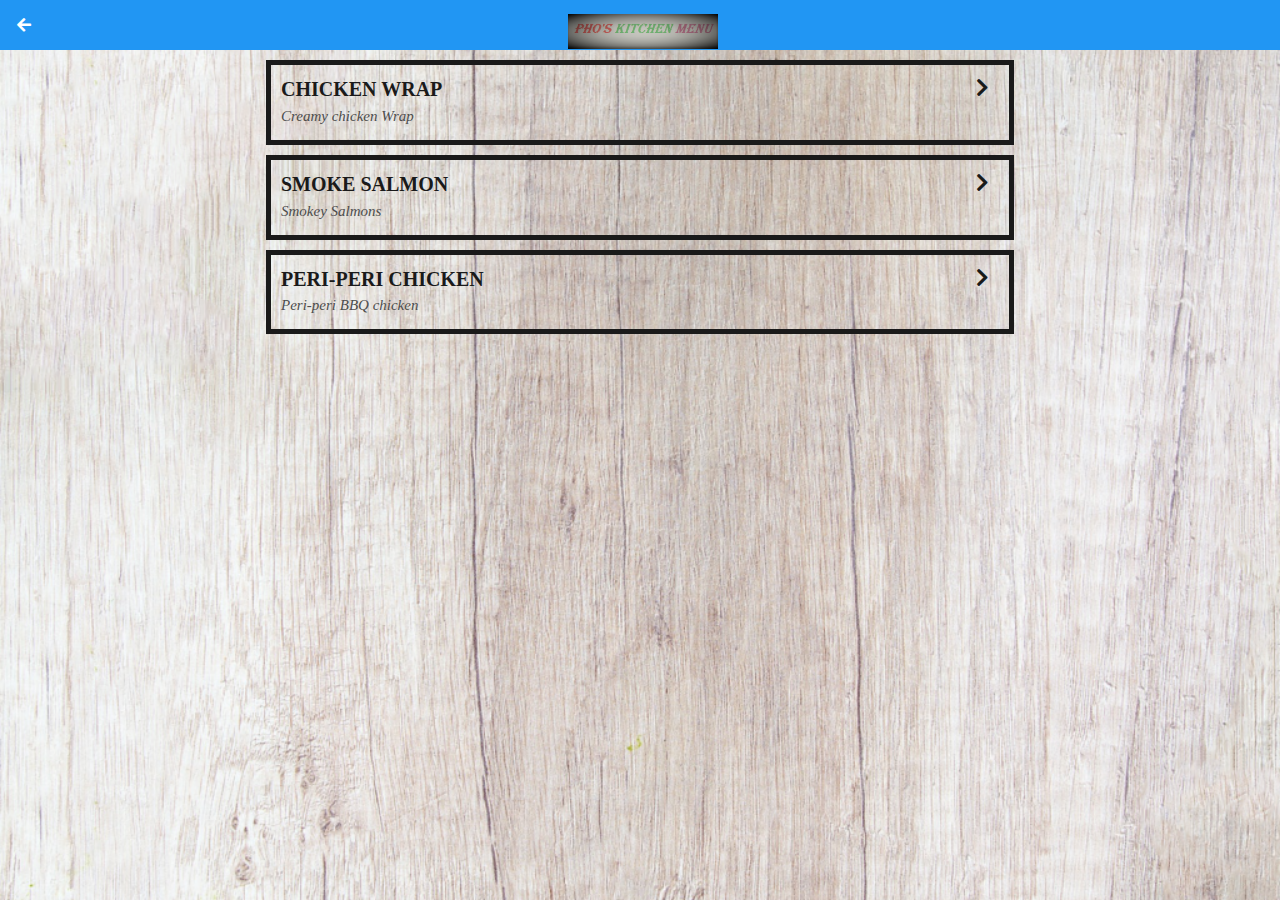
<file: stater.html>
<!DOCTYPE html>
<html>
    <head>
         <title>PHO'S RESTUARANT MENU| MEALSa</title>
         <link rel="stylesheet" href="style.css">
         <link rel="stylesheet" href="fontAwesome/css/all.css">
    </head>

    <body class="body-meals">
        
        <div class="header">
            <a href="index.html">
                <i class="fas fa-arrow-left"></i>
            </a>
           
            <img src="Images/NOCY.png">
        </div>
        
        <div id="meals">
            
            <div class="meals-list">
                
                <a href="chickenrap.html">
                    <div class="meals-list-item">
                        <h1>CHICKEN WRAP<i class="fas fa-chevron-right"></i></h1>
                        
                        <p>Creamy chicken Wrap</p>
                    </div>
                </a>
                <a href="smokesalmon.html">
                    <div class="meals-list-item">
                        <h1>SMOKE SALMON<i class="fas fa-chevron-right"></i></h1>
                        
                        <p>Smokey Salmons</p>
                    </div>
                </a>
                <a href="periperichichen.html">
                    <div class="meals-list-item">
                        <h1>PERI-PERI CHICKEN<i class="fas fa-chevron-right"></i></h1>
                        
                        <p>Peri-peri BBQ chicken</p>
                    </div>
                </a>
                
            </div>
            
        </div>
    </body>
</html>
</file>
<file: style.css>
html{
    height: 100%;
}

body{
   font-family: serif;
    
    margin: 0;
    padding: 0;
    
    height: 100%;
}

.body-home{
    background-image: url('Images/restuarant%20pick.jfif');
    background-position: center;
    background-attachment: fixed;
    background-repeat: no-repeat;
    background-size: cover;
}

.body-meals{
    background-image: url('Images/background-02-land.png');
    background-position: center;
    background-attachment: fixed;
    background-repeat: no-repeat;
    background-size: cover;
}

/*========== CUSTOM CHECKBOXES ==========*/



/*========== HEADER ==========*/

.header{
    background-color: #2196f3;
 
    width: 100%;
    height: 50px;
    top: 0;
    
    position: fixed;
    overflow: hidden;
    
    text-align: center;
}

.header i {
    float: left;
    padding: 17px 0px 0px 17px;
    color: #ffffff;
}

.header img{
    width: 150px;
    padding-top: 14px;
    padding-right: 25px;
}

/*========== HOME PAGE ==========*/

#home-logo-img{
    width: 50px;
    display: block;
    margin: auto;
    padding: 25px 10px 10px 10px;
}

#home-logo-text{
    width: auto;
    display: block;
    margin: auto;
    padding: 25px;
    
}
/*===== HOME PAGE MENU =====*/

.home-menu-item{
    text-decoration: none;
    text-transform: uppercase;
    
    color: white;
    font-size: 25px;
    font-weight: bold;
    text-align: center;
    border: 5px solid white;
    
    display: block;
    margin: auto;
    margin-bottom: 10px;
    width: 80%;
}

/*========== MEALS PAGE ==========*/

#meals {
    padding-top: 50px;
}

/*===== MEALS PAGE MENU =====*/

.meals-list a {
    text-decoration: none;
}

.meals-list-item {
   border: 5px solid #1a1a1a;
   margin:10px; 
}

.meals-list-item h1 {
    font-weight: bold;
    font-size: 20px;
    color: #1a1a1a;
    padding-left: 10px;
}

.meals-list-item i{
    float: right;
    color: #1a1a1a;
    padding-right: 20px;
}

.meals-list-item p {
    font-size: 15px;
    font-style: italic;
    color: #4d4d4d;
    margin-top: -7px;
    padding-left: 10px;
}

/*========== RECIPE PAGE ==========*/

#recipe {
 padding-top: 50px;   
}

/*===== RECIPE DETAILS =====*/

.recipe-details img {
    width: 100%;
}

.recipe-details h1{
    font-size: 25px;
    text-align: center;
    border: 5px solid #1a1a1a;
    margin: 10px;
    padding: 5px;
}

.recipe-details h2 {
    font-size: 20px;
    text-align: left;
    margin: 0;
    margin-left: 10px;
}

.recipe-details-info {
    margin-left: 25px;
    margin-right: 25px;
}

.recipe-details-info p{
    font-size: 13px;
    display: inline-block;
}

.recipe-details-ingredients label {
    line-height: 25px;
    margin-left: 10px; 
}

.recipe-details-steps {
    padding-top: 20px;   
}

.recipe-details-steps ol {
    padding-left: 28px;
}

/*========== RESPONSIVE LAYOUT ==========*/

@media only screen and (min-width: 600px) {
    #meals {
        width: 80%;
        margin: auto;
    }

    #recipe {
        width: 80%;
        margin: auto;    
    }
}

@media only screen and (min-width: 1000px) {
    #meals {
        width: 60%;
        margin: auto;
    }

    #recipe {
        width: 60%;
        margin: auto;
    }
}
    
@media only screen and (min-width: 1500px) {
    #meals {
        width: 40%;
        margin: auto;
    }

    #recipe {
        width: 40%;
        margin: auto;
    }   
}
    
@media only screen and (min-width: 720px) {
    .body-home {
        background-image: url(Images/restuarant%20pick.jfif);
    }
    
    .body-meals {
        background-image: url(Images/background-02-land.png);
    }
    
    /*============ FORM ============*/


textarea{
    width: 100%;
    height: 65px;
    margin:  12px 0;
    border: 1px solid #929292;
}

.button{
    display: flow-root;
    width: 100%;
    background-color:magenta;
    text-decoration-color: blueviolet;
    text-align: center;
    color: teal;
    font-size: 25px;
    font-weight: 600;
    margin: 12px 0;
    padding: inherit ;
    
}
</file>
